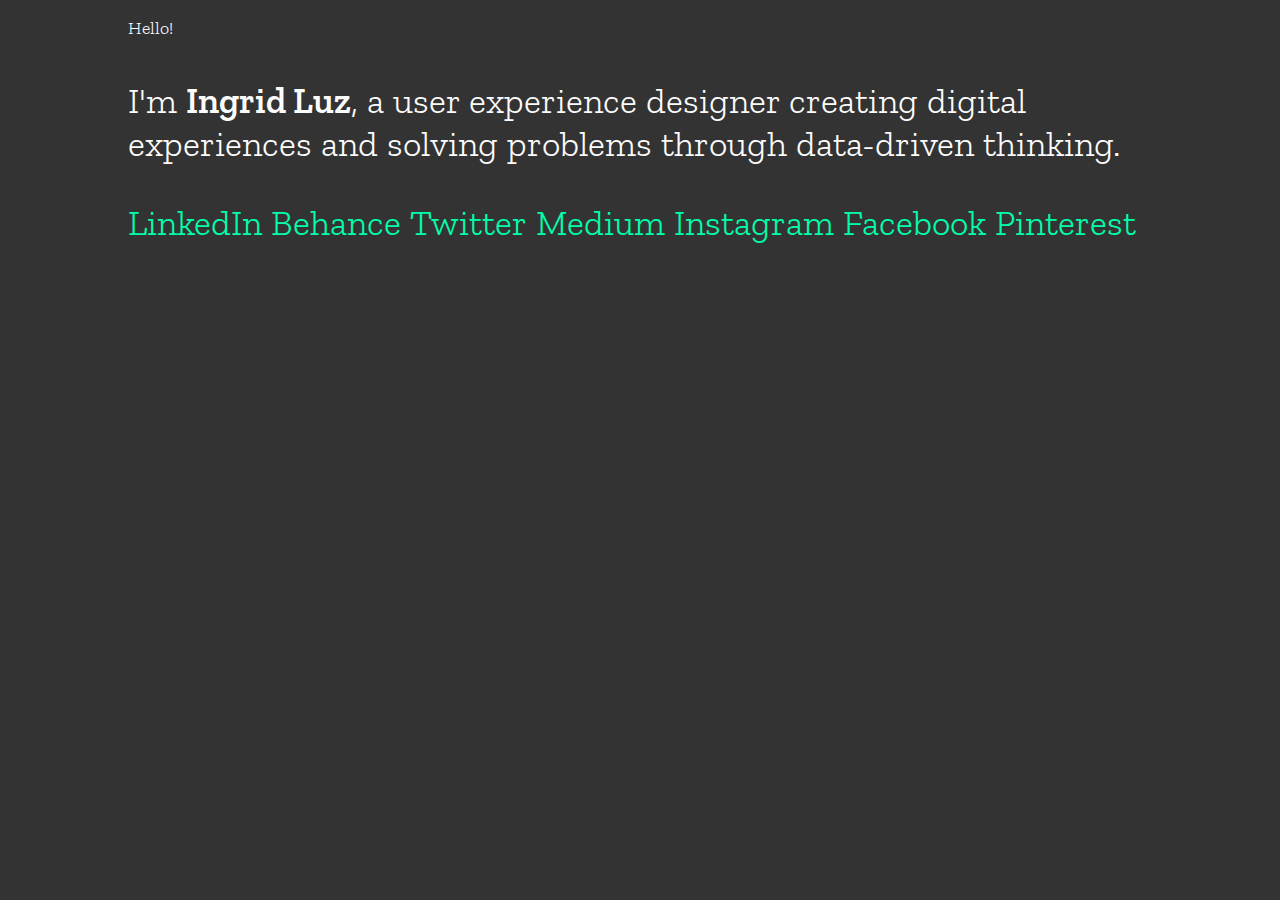
<file: index.html>
<!DOCTYPE html>

<html>
	<head>
		<meta charset="utf-8"/>
		<link rel="stylesheet" type="text/css" href="style.css">
		<!-- <link href="https://fonts.googleapis.com/css?family=Abril+Fatface|Zilla+Slab:300,400,400i,500,500i,600,600i" rel="stylesheet"> -->
		<link href="https://fonts.googleapis.com/css?family=Abril+Fatface|Kanit:100,100i,200,200i,300,300i,400,400i,500,500i,600,600i,700,700i|Zilla+Slab:300,400,400i,600,600i,700,700i" rel="stylesheet">
		<title>Ingrid Luz | UX Designer</title>
	</head>

	<body>
		<div class="container">
			<nav>
				<div class="logo"></div>
			</nav>

			<div class="main">
			<span id="hello">Hello!</span>
			<p>I'm <strong>Ingrid Luz</strong>, a <span>user experience designer</span> creating digital experiences and solving problems through <span>data-driven thinking</span>.
			</p>
			<!-- <p>You can check some of my work <a target="_blank" href="https://www.behance.net/ingridluz">here</a>; I also <a target="_blank" href="https://medium.com/@ingridluz">write</a> about stuff that I like - reading, cinema and sci-fi.</p> -->

				<div class="social">
					
			<ul>
					<li><a target="_blank" href="https://www.linkedin.com/in/ingridluz/">LinkedIn</a></li>
					<li><a target="_blank" href="https://www.behance.net/ingridluz">Behance</a></li>
					<li><a target="_blank" href="https://twitter.com/seabraluz">Twitter</a></li>
					<li><a target="_blank" href="https://medium.com/@ingridluz">Medium</a></li>
					<li><a target="_blank" href="https://www.instagram.com/gridluz/">Instagram</a></li>
					<li><a target="_blank" href="https://www.facebook.com/ingridluz">Facebook</a></li>
					<li><a target="_blank" href="https://pinterest.com/seabraluz/">Pinterest</a></li>
				</ul>
				

				<!-- <ul>
					<li><a target="_blank" href="https://www.linkedin.com/in/ingridluz/"><img src="imgs/linkedin.svg" alt="LinkedIn"/></a></li>
					<li><a target="_blank" href="https://www.behance.net/ingridluz"><img src="imgs/behance.svg" alt="Behance"/></a></li>
					<li><a target="_blank" href="https://twitter.com/seabraluz"><img src="imgs/twitter.svg" alt="Twitter"/></a></li>
					<li><a target="_blank" href="https://medium.com/@ingridluz"><img src="imgs/medium.svg" alt="Medium"/></a></li>
					<li><a target="_blank" href="https://www.instagram.com/gridluz/"><img src="imgs/instagram.svg" alt="Instagram"/></a></li>
					<li><a target="_blank" href="https://www.facebook.com/ingridluz"><img src="imgs/facebook.svg" alt="Facebook"/></a></li>
					<li><a target="_blank" href="https://pinterest.com/seabraluz/"><img src="imgs/pinterest.svg" alt="Pinterest"/></a></li>
				</ul> -->
				</div>
		</div>
	</body>


</html>
</file>
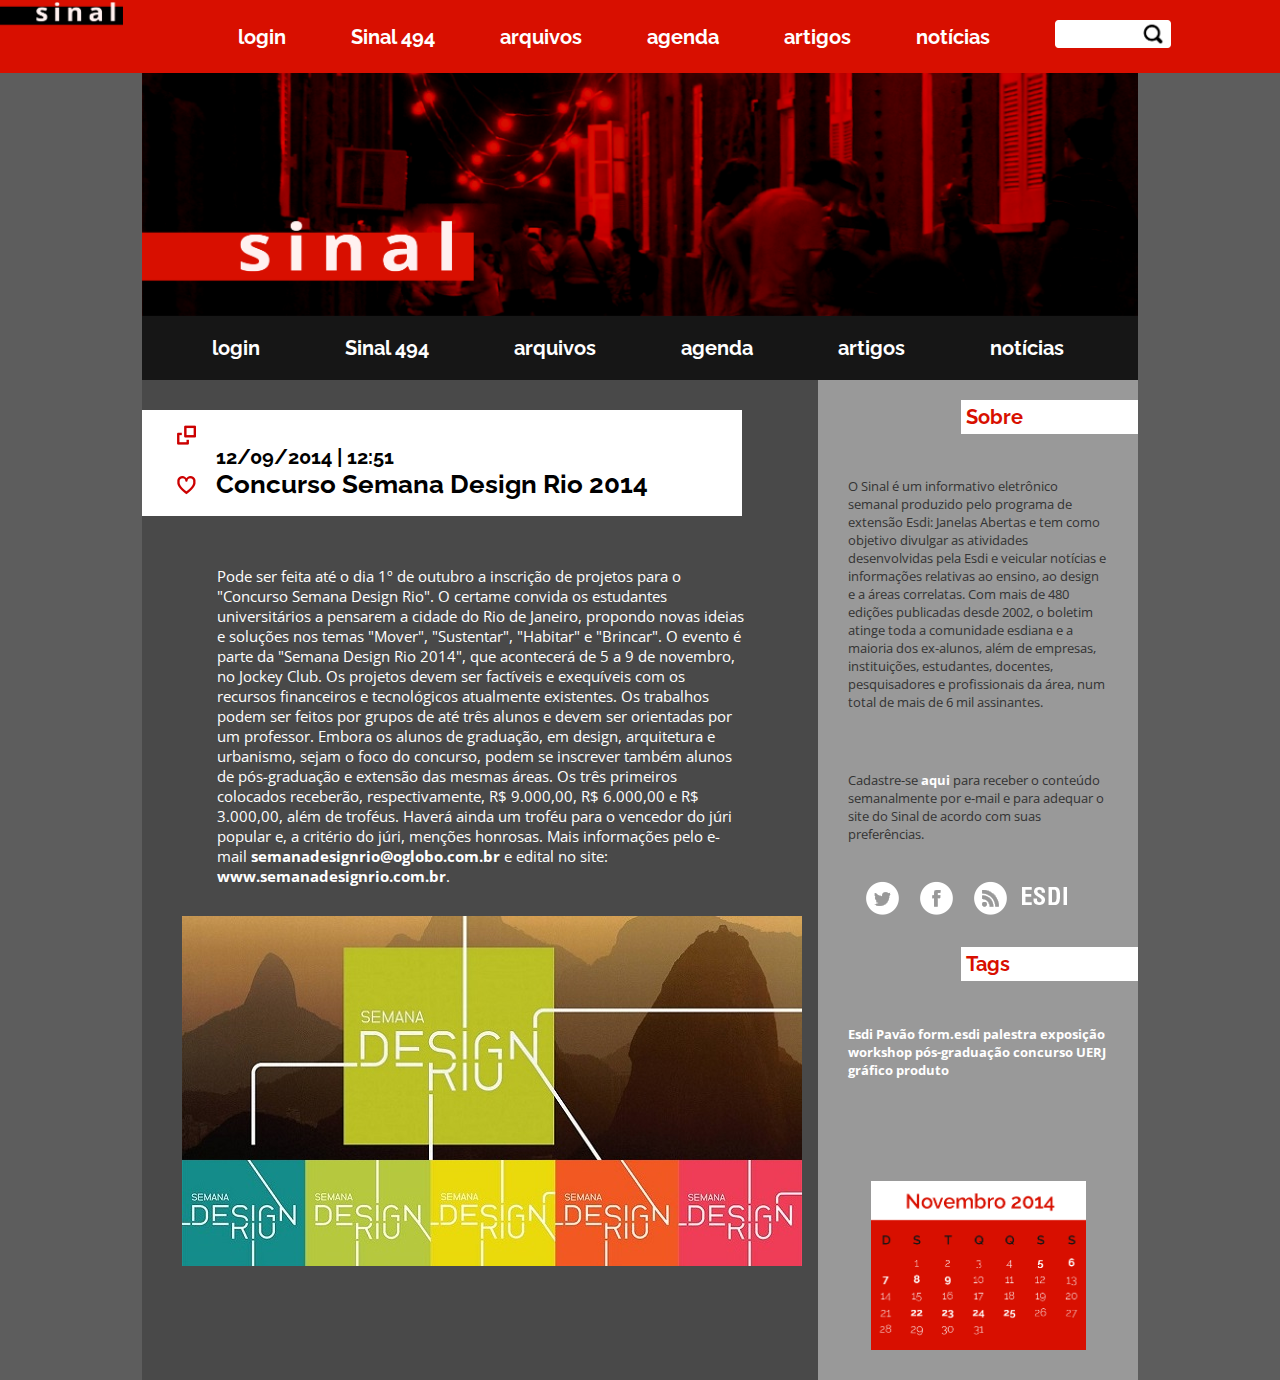
<file: sinal/sinal.html>
<!DOCTYPE HTML>

<html>
<head>
<meta charset="utf-8">
<html lang="pt-br">
<title> sinal / esdi </title>

<link href="style.css" rel="stylesheet" type="text/css">

<link href='http://fonts.googleapis.com/css?family=Open+Sans:400,700' rel='stylesheet' type='text/css'>
<link href='http://fonts.googleapis.com/css?family=Raleway:600,700' rel='stylesheet' type='text/css'>

<link rel="shortcut icon" href="imgs/sinal.ico" type="image/x-icon">

<script src="js/jquery-2.1.1.min.js"></script> 
    <script>
        $(document).ready(function(){
          $("#fixo").hide(); 
          $(window).scroll(function(){
            if($(window).scrollTop() >= 300){
                $("#fixo").fadeIn("fast");
            } else {
                $("#fixo").fadeOut("fast");
            }
          });
        }); 
    </script>    
</head>


<body>

<nav id="fixed">
	<img src="imgs/sinal menu fixo.png" width="123" height="28" alt="Sinal" align="left">
	<ul>
	<li> </li>
	<li> <a href="#">login</a> </li>
	<li> <a href="#">Sinal 494</a> </li>
	<li> <a href="#">arquivos</a> </li>
	<li> <a href="#">agenda</a> </li>
	<li> <a href="#">artigos</a> </li>
	<li> <a href="#">notícias</a> </li>
	<li> <img src="imgs/busca.png" width="116" height="28"> </li>
	</ul>
</nav>
	
<div id="main">

	<header>
	<SCRIPT LANGUAGE="JavaScript">
            a = Math.floor((Math.random() * 3) + 1);
            a = parseInt(a)
            document.write("<img src=topo/00",a,".png height='316' width='996'>")
			</SCRIPT>
		</header>
	
	<nav>
	
	<ul>
	<li> <a href="#">login</a> </li>
	<li> <a href="#">Sinal 494</a> </li>
	<li> <a href="#">arquivos</a> </li>
	<li> <a href="#">agenda</a> </li>
	<li> <a href="#">artigos</a> </li>
	<li> <a href="#">notícias</a> </li>
	</ul>
	
	</nav>
	
	<section>
	
		<article>
		<div id="title">
			<ul>
			<li> <a href="#"> <span id="compartilhar"></span> </a> </li> 
			<li> <a href="#"> <span id="curtir"></span> </a></li>
			</ul>
			<hgroup>
			<h2> 12/09/2014 | 12:51 </h2>
			<h1> Concurso Semana Design Rio 2014 </h1>
			</hgroup>
		</div>
		
		<p>Pode ser feita até o dia 1º de outubro a inscrição de projetos para o "Concurso Semana Design Rio". O certame convida os estudantes universitários a pensarem a cidade do Rio de Janeiro, propondo novas ideias e soluções nos temas "Mover", "Sustentar", "Habitar" e "Brincar". O evento é parte da "Semana Design Rio 2014", que acontecerá de 5 a 9 de novembro, no Jockey Club. Os projetos devem ser factíveis e exequíveis com os recursos financeiros e tecnológicos atualmente existentes. Os trabalhos podem ser feitos por grupos de até três alunos e devem ser orientadas por um professor. Embora os alunos de graduação, em design, arquitetura e urbanismo, sejam o foco do concurso, podem se inscrever também alunos de pós-graduação e extensão das mesmas áreas. Os três primeiros colocados receberão, respectivamente, R$ 9.000,00, R$ 6.000,00 e R$ 3.000,00, além de troféus. Haverá ainda um troféu para o vencedor do júri popular e, a critério do júri, menções honrosas. Mais informações pelo e-mail <a href= "mailto:semanadesignrio@oglobo.com.br"> semanadesignrio@oglobo.com.br</a> e edital no site: <a href= "http://www.semanadesignrio.com.br">www.semanadesignrio.com.br</a>.</p>
		<div id="img"> <img src="imgs/designrio.jpg" width="620" height="350" alt="Semana Design Rio"> </div>
		</article>
	</section>
	
	<aside>
	<h1> Sobre </h1>
	<p> O Sinal é um informativo eletrônico semanal produzido pelo programa de extensão Esdi: Janelas Abertas e tem como objetivo divulgar as atividades desenvolvidas pela Esdi e veicular notícias e informações relativas ao ensino, ao design e a áreas correlatas. Com mais de 480 edições publicadas desde 2002, o boletim atinge toda a comunidade esdiana e a maioria dos ex-alunos, além de empresas, instituições, estudantes, docentes, pesquisadores e profissionais da área, num total de mais de 6 mil assinantes.</p>
	<p> Cadastre-se <a href= "#">aqui</a> para receber o conteúdo semanalmente por e-mail e para adequar o site do Sinal de acordo com suas preferências.</p>
	
	<ul>
	<li> <a href="http://www.twitter.com/esdi_uerj" target="_blank"> <span id="twitter"></span> </a> </li>
	<li> <a href="https://www.facebook.com/pages/Esdi-Escola-Superior-de-Desenho-Industrial/248407313840" target="_blank"> <span id="facebook"></span> </a> </li>
	<li> <a href="#" target="_blank"> <span id="rss"></span> </a> </li>
	<li> <a href="http://www.esdi.uerj.br/" target="_blank"> <span id="esdi"></span> </a> </li>
	</ul>
	
	
	<h1> Tags </h1>
	<p> <a href= "#">Esdi</a> <a href= "#">Pavão</a> <a href= "#">form.esdi</a> <a href= "#">palestra</a>
	<a href= "#">exposição</a> <a href= "#">workshop</a> <a href= "#">pós-graduação</a> <a href= "#">concurso</a> <a href= "#">UERJ</a>
	<a href= "#">gráfico</a> <a href= "#">produto</a> </p>

	<figure> <img src="imgs/calendario.png" width="215" height="169"> </figure>
	
	</aside>
	
</div>

</body> 

</html>
</file>
<file: style.css>
html, body {
    width: 100%;
    height: 100%;
  }

body {
    background-color: #333333;
    font-family: 'Zilla Slab', serif;
    color: #fcfcfc;
    margin: 0;
    /*  */
    font-size: 36px;
    font-weight: 200;
  }

a {
    color: #00FFAA;
    text-decoration: none;
    outline: none;
}

a:hover, a:focus {
    color: white;
    /*text-decoration: underline;*/
    background-color: black;
    cursor: crosshair;
}

a:active {

}

strong {
    font-weight: 600;
}


nav {

}

.main {
    padding: 0 10%;
}

#hello {
    font-size:0.5em;
}


.social ul {
    list-style: none;
    padding: 0;
    margin: 0;
}

.social ul li {
    display: inline-block;
}

.social img {
    /* width: 1em; */
    /* height: 1em; */
}

@media (max-width:600px){
    .main {
        padding: 0 5%;
    }
}

/* .social ul li:after {
    content: " | ";
}

.social ul li:last-child:after {
    content: none;
}
</file>
<file: sinal/style.css>
@charset "UTF-8";
/* CSS Document */

body {
	background-color: #5d5d5d;
	margin: 0;
}

a {
	color: white;
	text-decoration: none;
	font-weight: bold;
	}
	
a:hover {
	color: #161616;
	background-color: #d80f00;
	}

	

#main {
	width: 996px;
	margin: 0 auto;
	}
	
		
	/* header */
	
header {
	height: 316px;
	margin: 0;
	padding: 0;
}




	/* menu */
nav {
	background-color: #161616;
	color: white;
	margin: 0;
	padding: 0;
	}

	nav a:hover {
		color: white;
		background-color: transparent;
	}

	nav ul { 
		font-family: 'Raleway', sans-serif;
		font-size: 20px;
		font-weight: bold;
		list-style: none;
		padding: 10px 0;
		padding-left: 30px;
		margin: 0;
		}
		
	nav li {
		display: inline-block;
		padding: 10px;
		padding-left: 40px;
		padding-right: 40px;
		vertical-align: middle;
		}
	
			/* menu fixo */
		#fixed {
			background-color: #d80f00;
			text-align: center;
			color: white;
			width: 100%;
			margin: 0;
			position: fixed;
			top: 0;
			left: 0;
			z-index: 20;
		}

		#fixed a:hover {
			color: white;
			background-color: transparent;
		}


		#fixed ul { 
			font-family: 'Raleway', sans-serif;
			font-size: 20px;
			font-weight: bold;
			list-style: none;
			}
			
		#fixed li {
			display: inline-block;
			padding-left: 0px;	
			padding-right: 60px;
			vertical-align: middle;
			}

			
			
	/* esquerda */
section {
	width: 676px;
	height: 1000px;
	background-color: #494949;
	float: left;
	margin-top: 0;
	}

	section p {
		font-family: 'Open Sans', sans-serif;
		font-size: 11pt;
		margin-top: 50px;
		}
	
	
	
article {
	padding-top: 30px;
}

#title {
	background-color: white;
	margin-bottom: 50px;
	width: 600px;
	}

	#title hgroup{ 
		width: 500px;
		margin: 0;
		padding: 0;
		display: inline-block;
		position: relative;
		top: -17px;
		}

		#title h1 {
			font-family: 'Raleway', sans-serif;
			font-size: 26px;
			font-weight: semibold;
			padding-top: 0px;
			display: inline;
		}

		#title h2 {
			font-family: 'Raleway', sans-serif;
			font-size: 20px;
			font-weight: semibold;
			margin: 0 auto;
		}
		
	#title ul{
		width: 50px;
		padding: 0 0 0 20px;
		display: inline-block;
		margin:0;
		list-style: none;
		}
				
	#title ul li{
		padding: 0;
		margin: 0;
		}
		
		
		/* ícones */	
		#title span {
			width: 50px;
			height: 50px;
			background-image: url(imgs/icones.png);
			display: block;
			margin:0;
			padding: 0;
			}
			
		#compartilhar {
			background-position: 0 -200px;
			}
		
		#compartilhar:active {
			background-position: -50px -200px;
			}
			
		#curtir {
				background-position: 0 -250px;
				margin-top: 20px;
				}
		
		#curtir:active {
				background-position: -50px -250px;
				}
	
		
article p {
	width: 527px;
	margin: auto;
	color: white;
	padding-bottom: 30px;
}

#img {
	width: 627px;
	height: auto;
	margin: auto;
	padding-left: 30px;
	}
	
/* direita */
aside {
	background-color: #999999;
	width: 320px;
	height: 1000px;
	float: right;
	}
	
	aside p {
		font-family: 'Open Sans', sans-serif;
		font-size: 10pt;
		color: #333333;
		margin: 30px;
		float: left;
		}

	aside h1 {
		color: #d80f00;
		font-family: 'Raleway', sans-serif;
		font-size: 15pt;
		font-weight: bold;
		background-color: white;
		width: 167px;
		padding: 5px;
		background-position: right;
		text-align: left;	
		margin-top: 20px;
		margin-left: 143px;
		}
		
	aside ul {
		list-style: none;
	}

	aside li {
		height: 50px;
		display: inline-block;
	}

	aside figure {
		text-align: center;
		margin: 200px 0 0;
		padding:0;
		width: 100%;
		}
		
		
			/* ícones social media */
			aside span{
				width: 50px;
				height: 50px;
				background-image: url(imgs/icones.png);
				display: block;
			}
		
			#twitter {
				background-position: 0 0;
				}
			
			#twitter:hover {
				background-position: 50px 0;
				}
			
			#facebook {
				background-position: 0 -50px;
				}
			
			#facebook:hover {
				background-position: -50px -50px;
				}
			
			#rss {
				background-position: 0 -100px;
				}
			
			#rss:hover {
				background-position: -50px -100px;
				}
			#esdi {
				background-position: 0 -150px;
				}
			
			#esdi:hover {
				background-position: -50px -150px;
				}
</file>
